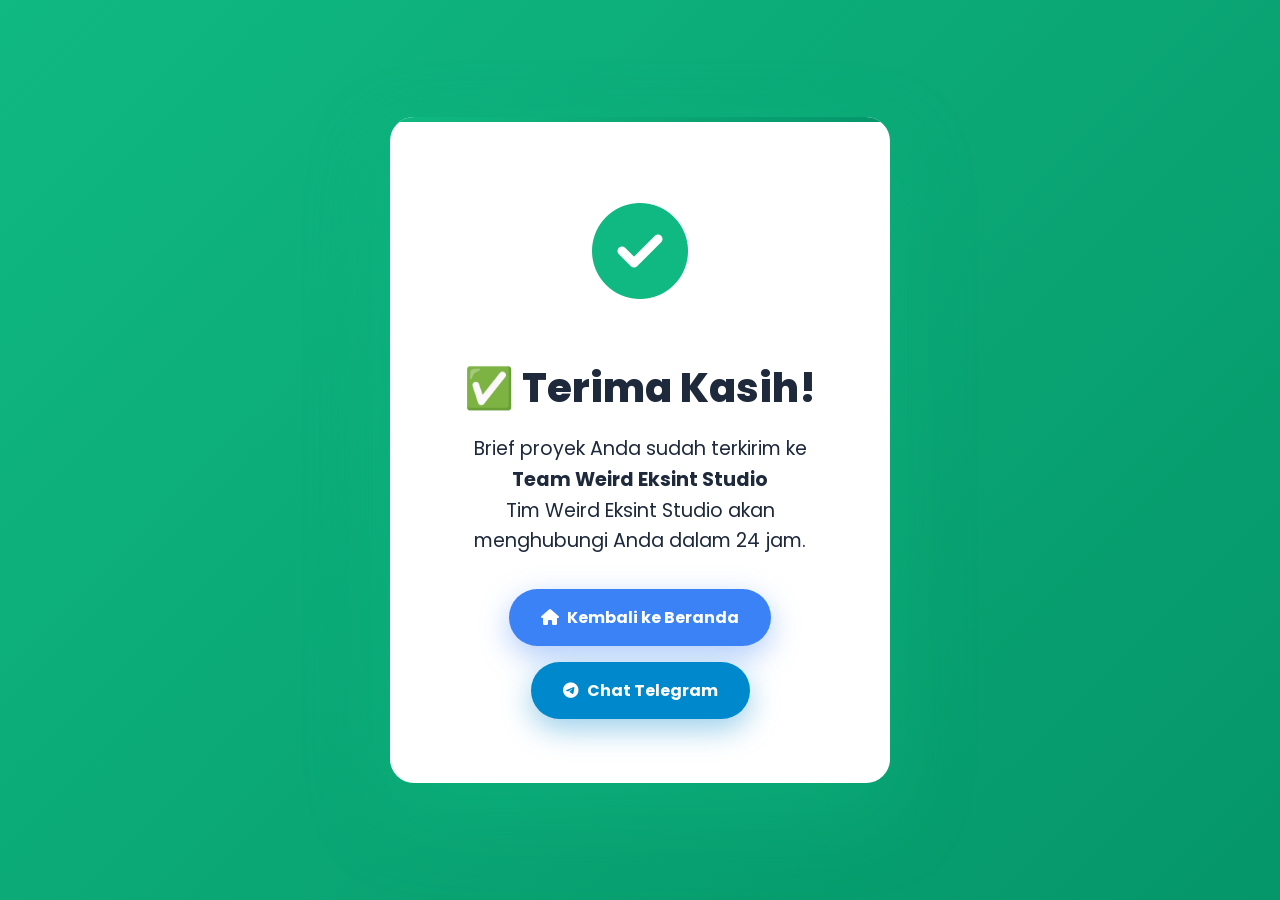
<file: thank-you.html>
<!DOCTYPE html>
<html lang="id">
<head>
    <meta charset="UTF-8">
    <meta name="viewport" content="width=device-width, initial-scale=1.0">
    <title>Terima Kasih - Weird Eksint Studio</title>
    <link href="https://fonts.googleapis.com/css2?family=Poppins:wght@300;400;500;600;700;800;900&display=swap" rel="stylesheet">
    <link href="https://cdnjs.cloudflare.com/ajax/libs/font-awesome/6.4.0/css/all.min.css" rel="stylesheet">
    <style>
        *,*::before,*::after{box-sizing:border-box;margin:0;padding:0}
        body{font-family:'Poppins',sans-serif;background:linear-gradient(135deg,#10b981 0%,#059669 100%);min-height:100vh;display:flex;align-items:center;justify-content:center;padding:20px;color:white}
        .success-container{background:white;color:#1e293b;padding:4rem;border-radius:24px;box-shadow:0 30px 80px rgba(16,185,129,0.4);text-align:center;max-width:500px;width:100%;position:relative;overflow:hidden}
        .success-container::before{content:'';position:absolute;top:0;left:0;right:0;height:5px;background:linear-gradient(90deg,#10b981,#059669)}
        .success-icon{font-size:6rem;color:#10b981;margin-bottom:2rem;animation:pulse 2s infinite}
        .success-title{font-size:2.5rem;font-weight:800;margin-bottom:1rem}
        .success-text{font-size:1.2rem;margin-bottom:2rem;line-height:1.6}
        .contact-buttons{display:flex;gap:1rem;justify-content:center;flex-wrap:wrap;margin-top:2rem}
        .btn-back,.btn-telegram{padding:1rem 2rem;border-radius:50px;font-weight:700;text-decoration:none;display:inline-flex;align-items:center;gap:0.5rem;font-size:1rem;transition:all 0.3s ease}
        .btn-back{background:#3b82f6;color:white;box-shadow:0 10px 30px rgba(59,130,246,0.4)}
        .btn-back:hover{transform:translateY(-3px);box-shadow:0 20px 40px rgba(59,130,246,0.6)}
        .btn-telegram{background:#0088cc;color:white;box-shadow:0 10px 30px rgba(0,136,204,0.4)}
        .btn-telegram:hover{transform:translateY(-3px);box-shadow:0 20px 40px rgba(0,136,204,0.6)}
        @keyframes pulse{0%,100%{transform:scale(1)}50%{transform:scale(1.05)}}
        @media (max-width:480px){.success-container{padding:2rem 1.5rem}.success-title{font-size:2rem}.contact-buttons{flex-direction:column;align-items:center}}
    </style>
</head>
<body>
    <div class="success-container">
        <div class="success-icon">
            <i class="fas fa-check-circle"></i>
        </div>
        <h1 class="success-title">✅ Terima Kasih!</h1>
        <p class="success-text">Brief proyek Anda sudah terkirim ke <strong>Team Weird Eksint Studio</strong><br>Tim Weird Eksint Studio akan menghubungi Anda dalam 24 jam.</p>
        <div class="contact-buttons">
            <a href="/" class="btn-back">
                <i class="fas fa-home"></i>
                Kembali ke Beranda
            </a>
            <a href="https://t.me/Lazarus991" class="btn-telegram" target="_blank">
                <i class="fab fa-telegram"></i>
                Chat Telegram
            </a>
        </div>
    </div>
</body>
</html>
</file>
